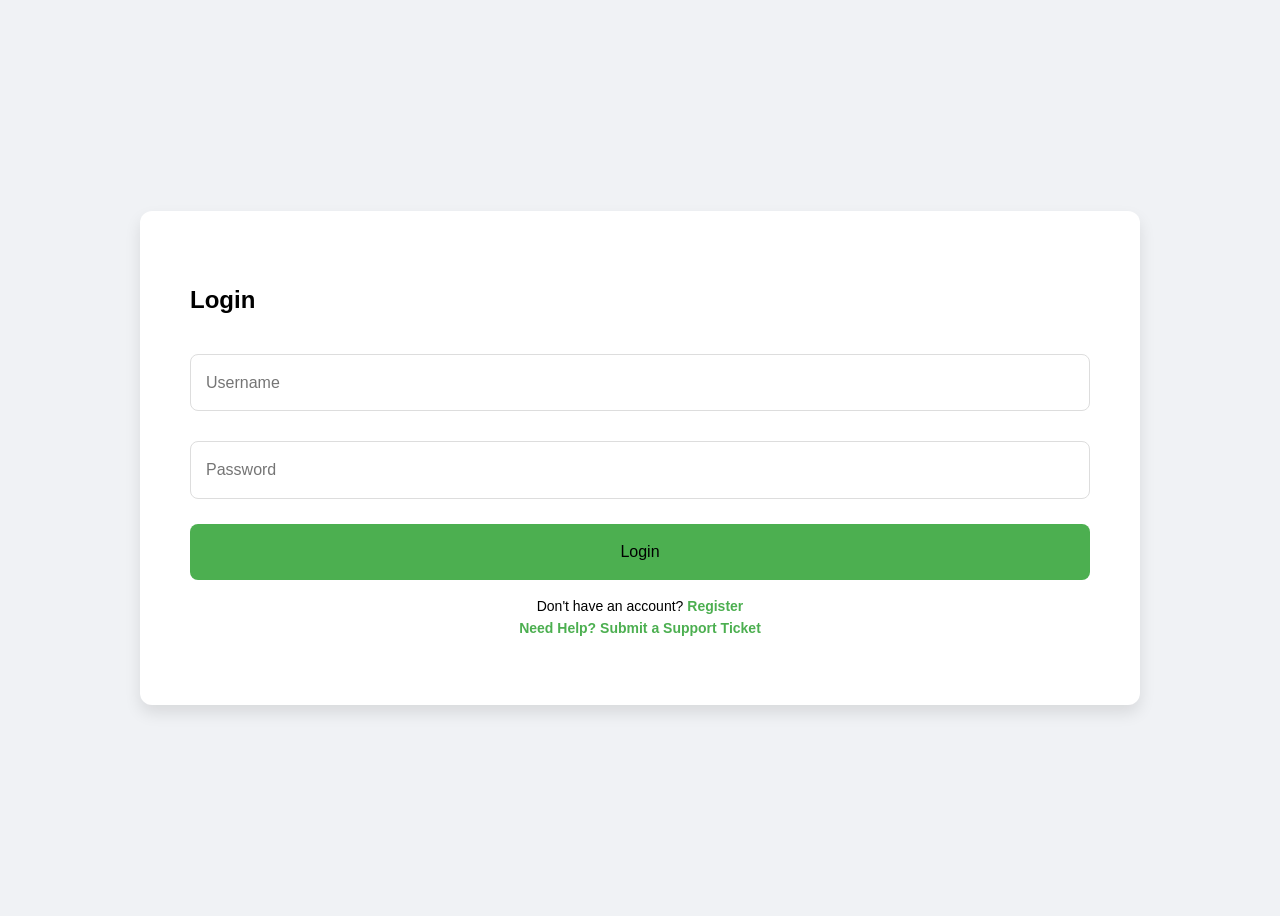
<file: index.html>
<html lang="en">
<head>
    <meta charset="UTF-8">
    <title>Task Manager</title>
    <link rel="stylesheet" href="styles.css">
    <style>
        #supportTicketModal {
            display: none;
            position: fixed;
            z-index: 1000;
            left: 0;
            top: 0;
            width: 100%;
            height: 100%;
            overflow: auto;
            background-color: rgba(0,0,0,0.4);
        }
        .support-ticket-content {
            background-color: #fefefe;
            margin: 15% auto;
            padding: 20px;
            border: 1px solid #888;
            width: 80%;
            max-width: 500px;
            border-radius: 8px;
        }
        .close-support-modal {
            color: #aaa;
            float: right;
            font-size: 28px;
            font-weight: bold;
            cursor: pointer;
        }
    </style>
</head>
<body>
    <div class="container">
        <form id="registrationForm" style="display:none;">
            <h2>Register</h2>
            <input type="text" id="username" placeholder="Username" required>
            <input type="text" id="name" placeholder="Full Name" required>
            <input type="password" id="password" placeholder="Password" required>
            <button type="submit">Register</button>
            <p class="form-toggle">Already have an account? <a href="#" id="showLoginLink">Login</a></p>
        </form>

        <form id="loginForm">
            <h2>Login</h2>
            <input type="text" id="loginUsername" placeholder="Username" required>
            <input type="password" id="loginPassword" placeholder="Password" required>
            <button type="submit">Login</button>
            <p class="form-toggle">
                Don't have an account? <a href="#" id="showRegistrationLink">Register</a>
                <br>
                <a href="#" id="supportTicketLink">Need Help? Submit a Support Ticket</a>
            </p>
        </form>

        <!-- Support Ticket Modal -->
        <div id="supportTicketModal">
            <div class="support-ticket-content">
                <span class="close-support-modal">&times;</span>
                <h2>Submit Support Ticket</h2>
                <form id="loginSupportForm">
                    <input type="text" id="supportUsername" placeholder="Your Username" required>
                    <select id="supportIssueType" required>
                        <option value="">Select Issue Type</option>
                        <option value="password_reset">Password Reset</option>
                        <option value="account_reactivation">Account Reactivation</option>
                        <option value="other">Other Technical Issue</option>
                    </select>
                    <textarea id="supportIssueDetails" placeholder="Please provide more details about your issue..." required></textarea>
                    <button type="submit">Submit Support Ticket</button>
                </form>
            </div>
        </div>
    </div>

    <script src="app.js"></script>
</body>
</html>
</file>
<file: styles.css>
body {
    font-family: Arial, sans-serif;
    display: flex;
    justify-content: center;
    align-items: center;
    min-height: 100vh;
    background-color: #f0f2f5;
    padding: 20px;
    box-sizing: border-box;
    line-height: 1.6;
}

.container {
    background-color: white;
    padding: 50px;
    border-radius: 12px;
    box-shadow: 0 8px 16px rgba(0,0,0,0.1);
    width: 900px;
    max-width: 95%;
    margin: auto;
}

input, textarea, select {
    width: 100%;
    padding: 15px;
    margin: 15px 0;
    border: 1px solid #ddd;
    border-radius: 8px;
    font-size: 16px;
    box-sizing: border-box;
    line-height: 1.6;
}

button {
    width: 100%;
    padding: 15px;
    background-color: #4CAF50;
    color: black;
    border: none;
    border-radius: 8px;
    cursor: pointer;
    font-size: 16px;
    transition: background-color 0.3s ease;
    margin-top: 10px;
    line-height: 1.6;
}

button:hover {
    background-color: #45a049;
}

#taskDashboard, .admin-panel {
    width: 1200px;
    max-width: 98%;
}

.dashboard-tabs, .support-tabs {
    display: flex;
    margin-bottom: 30px;
    gap: 10px;
}

.tab-btn, .support-tab {
    flex-grow: 1;
    padding: 15px;
    background-color: #f4f4f4;
    border: none;
    cursor: pointer;
    transition: background-color 0.3s;
    border-radius: 8px;
}

.tab-btn.active {
    background-color: #4CAF50;
    color: black;
}

.tab-content {
    display: none;
}

.tab-content.active {
    display: block;
}

.dashboard-header {
    display: flex;
    justify-content: space-between;
    align-items: center;
    margin-bottom: 30px;
}

.header-actions {
    display: flex;
    gap: 15px;
}

.header-actions .back-btn {
    background-color: #4CAF50;
    color: black;
    padding: 8px 15px;
    font-size: 14px;
}

.profile-btn {
    background-color: #2196F3;
    color: black;
    padding: 8px 15px;
    text-decoration: none;
    border-radius: 4px;
    font-size: 14px;
}

.header-actions .support-btn {
    background-color: #2196F3;
    color: black;
    padding: 8px 15px;
    text-decoration: none;
    border-radius: 4px;
    font-size: 14px;
}

#messageContainer, #messageChatArea {
    min-height: 500px;
}

#messagesContainer, .message-list {
    max-height: 600px;
    overflow-y: auto;
}

#homeworkForm, #courseForm {
    display: flex;
    flex-direction: column;
    gap: 15px;
}

#homeworkForm input, #homeworkForm textarea, #homeworkForm select {
    width: 100%;
    padding: 10px;
    margin-bottom: 10px;
    border: 1px solid #ddd;
    border-radius: 4px;
}

#homeworkForm textarea {
    resize: vertical;
    min-height: 100px;
}

#tasks li, .user-list-item, .chat-list-item {
    padding: 15px;
}

#tasks {
    list-style-type: none;
    padding: 0;
}

#tasks li {
    display: flex;
    justify-content: space-between;
    align-items: center;
    border-bottom: 1px solid #eee;
}

.task-actions {
    display: flex;
}

.task-actions button {
    width: auto;
    padding: 5px 10px;
    margin-left: 5px;
    background-color: transparent;
    color: black;
    border: 1px solid #ddd;
}

.complete-btn {
    color: black;
}

.delete-btn {
    color: black;
}

.completed {
    text-decoration: line-through;
    color: #888;
}

.form-toggle {
    text-align: center;
    margin-top: 15px;
    font-size: 14px;
}

.form-toggle a {
    color: #4CAF50;
    text-decoration: none;
    font-weight: bold;
}

.form-toggle a:hover {
    text-decoration: underline;
}

#completedTaskSection {
    margin-top: 20px;
    display: none;
}

#completedTaskSection details {
    border: 1px solid #ddd;
    border-radius: 4px;
}

#completedTaskSection summary {
    padding: 10px;
    background-color: #f4f4f4;
    cursor: pointer;
    font-weight: bold;
}

#completedTasks {
    max-height: 200px;
    overflow-y: auto;
}

#completedTasks li {
    background-color: #f9f9f9;
    color: #888;
}

.logout-btn {
    background-color: #f44336;
    color: black;
    width: auto;
    padding: 8px 15px;
    font-size: 14px;
}

.logout-btn:hover {
    background-color: #d32f2f;
}

.profile-actions {
    display: flex;
    gap: 10px;
    margin-top: 20px;
}

.update-btn {
    background-color: #4CAF50;
}

.delete-btn {
    background-color: #f44336;
}

.admin-delete-btn {
    background-color: #f44336;
    color: black;
    border: none;
    padding: 6px 12px;
    cursor: pointer;
    border-radius: 4px;
}

.admin-delete-btn:hover {
    background-color: #d32f2f;
}

#userTable {
    width: 100%;
    border-collapse: collapse;
    margin-top: 20px;
}

#userTable th, #userTable td {
    border: 1px solid #ddd;
    padding: 12px;
    text-align: left;
}

#userTable th {
    background-color: #f2f2f2;
    font-weight: bold;
}

.password-section {
    margin: 10px 0;
}

.password-section label {
    display: block;
    margin-bottom: 5px;
}

.password-section input {
    width: 100%;
    padding: 8px;
    margin-bottom: 10px;
}

#updatePasswordBtn {
    width: 100%;
    background-color: #4CAF50;
    color: black;
    border: none;
    padding: 10px;
    border-radius: 4px;
    cursor: pointer;
}

#updatePasswordBtn:hover {
    background-color: #45a049;
}

.view-password-btn {
    background-color: #2196F3;
    color: black;
    border: none;
    padding: 6px 12px;
    border-radius: 4px;
    cursor: pointer;
}

.view-password-btn:hover {
    background-color: #0b7dda;
}

.homework-item {
    background-color: #f9f9f9;
    padding: 15px;
    border-radius: 6px;
    margin-bottom: 10px;
}

.homework-item details {
    margin-top: 10px;
}

.homework-item summary {
    cursor: pointer;
    font-weight: bold;
}

.ticket-actions {
    margin-top: 10px;
    display: flex;
    justify-content: flex-end;
}

.ticket-actions button {
    background-color: #4CAF50;
    color: white;
    border: none;
    padding: 8px 12px;
    border-radius: 4px;
    cursor: pointer;
    font-size: 12px;
}

.ticket-actions button:hover {
    background-color: #45a049;
}

.reopen-ticket-btn {
    background-color: #2196F3 !important;
}

.reopen-ticket-btn:hover {
    background-color: #0b7dda !important;
}

#resolvedTicketsSection {
    margin-top: 20px;
}

#resolvedTicketsSection summary {
    background-color: #f4f4f4;
    padding: 10px;
    cursor: pointer;
    font-weight: bold;
}

.message-actions {
    display: flex;
    gap: 5px;
    margin-top: 5px;
}

.message-actions button {
    background-color: #f0f0f0;
    border: none;
    padding: 4px 8px;
    font-size: 12px;
    cursor: pointer;
    border-radius: 4px;
}

.edit-message-input {
    width: 100%;
    padding: 5px;
    margin-bottom: 5px;
}

.edit-message-actions {
    display: flex;
    gap: 5px;
    margin-top: 5px;
}

.edit-message-actions button {
    flex-grow: 1;
    padding: 5px;
    border: none;
    border-radius: 4px;
    cursor: pointer;
}

.save-edit-btn {
    background-color: #4CAF50;
    color: white;
}

.cancel-edit-btn {
    background-color: #f44336;
    color: white;
}

.chat-actions {
    display: flex;
    align-items: center;
    justify-content: space-between;
}

.delete-chat-btn {
    background-color: #f44336;
    color: white;
    border: none;
    padding: 5px 10px;
    border-radius: 4px;
    font-size: 12px;
    cursor: pointer;
}

.delete-chat-btn:hover {
    background-color: #d32f2f;
}

.chat-list-item {
    position: relative;
    display: flex;
    align-items: center;
    padding: 15px;
    background-color: #f9f9f9;
    border-bottom: 1px solid #eee;
}

.chat-info-container {
    display: flex;
    align-items: center;
    width: 100%;
}

.chat-primary-info {
    flex-grow: 1;
    margin-right: 10px;
}

.chat-secondary-info {
    margin-right: 10px;
}

.chat-info-icon-container {
    margin-left: auto;
}

.chat-info-btn {
    background-color: transparent;
    border: none;
    cursor: pointer;
    padding: 5px;
    display: flex;
    align-items: center;
    justify-content: center;
}

.chat-info-btn svg {
    color: #2196F3;  
    width: 20px;
    height: 20px;
}

.chat-info-btn:hover svg {
    color: #1976D2;  
}
</file>
